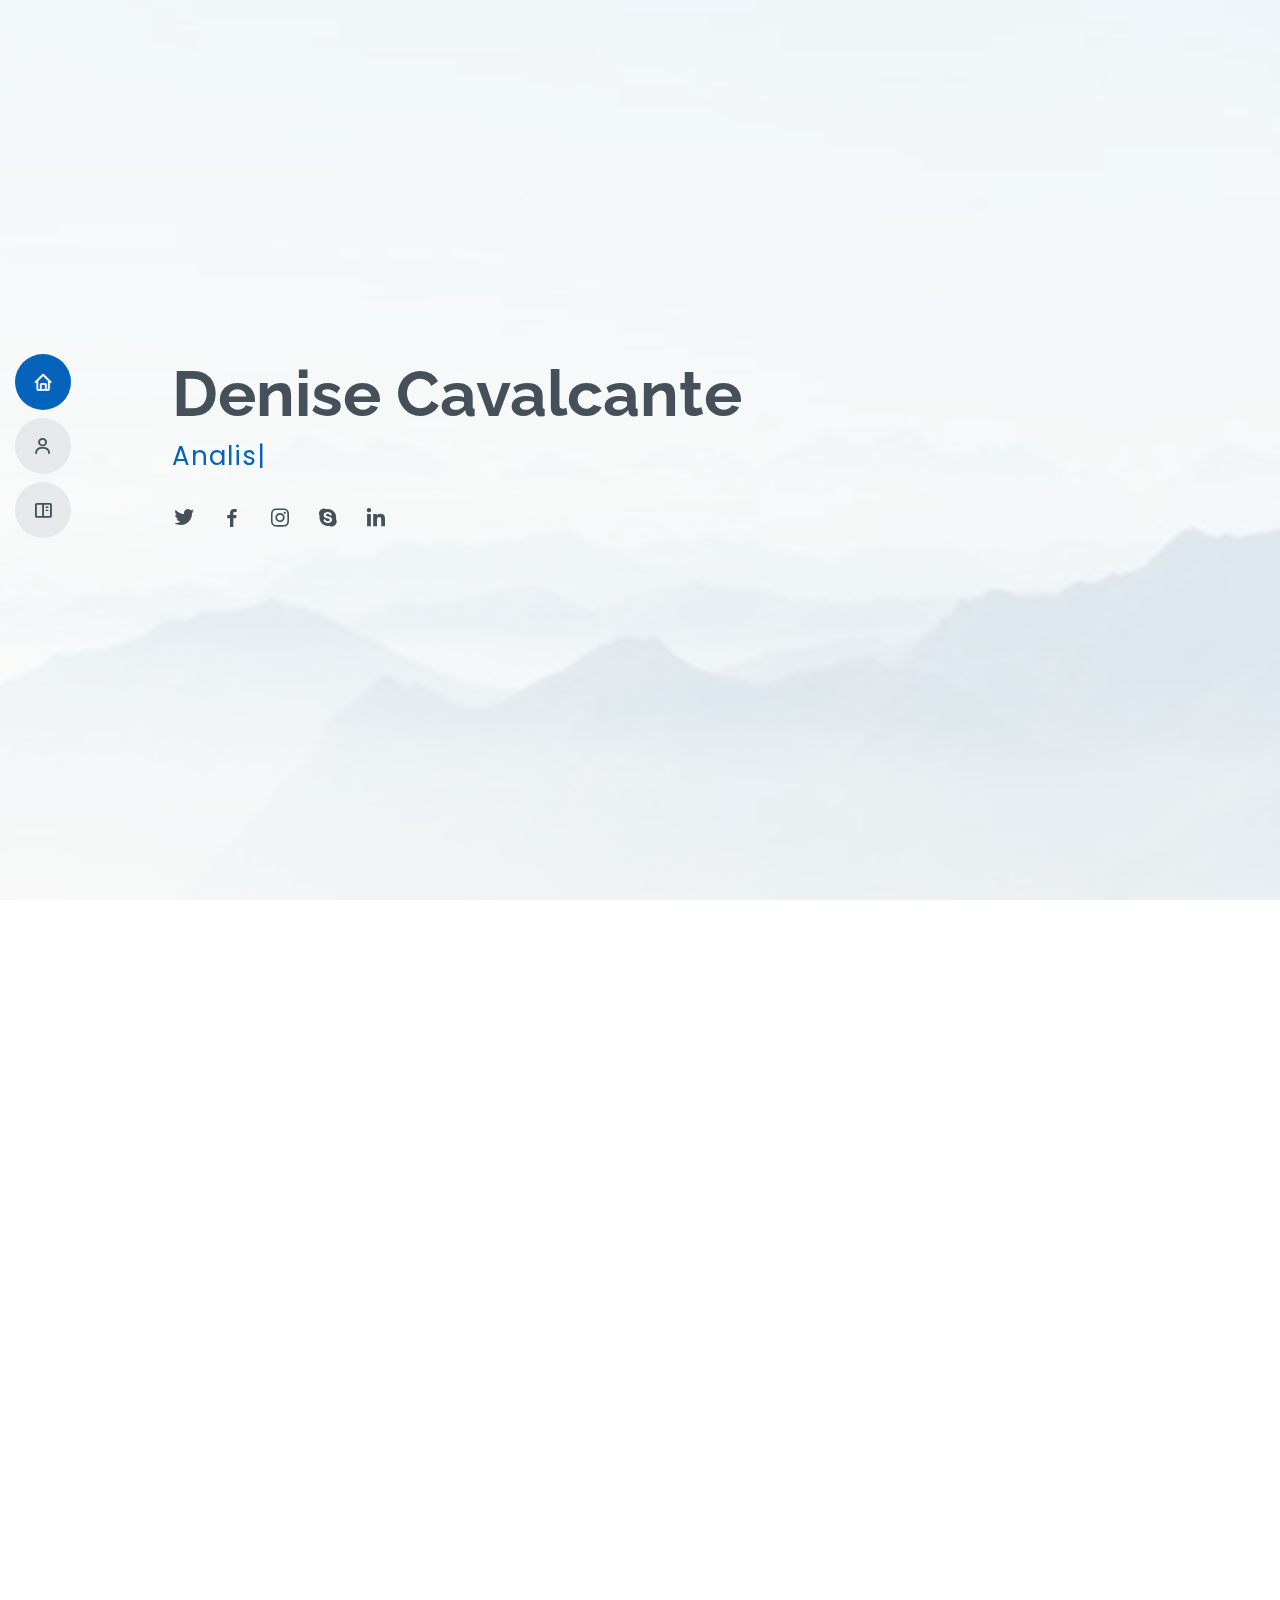
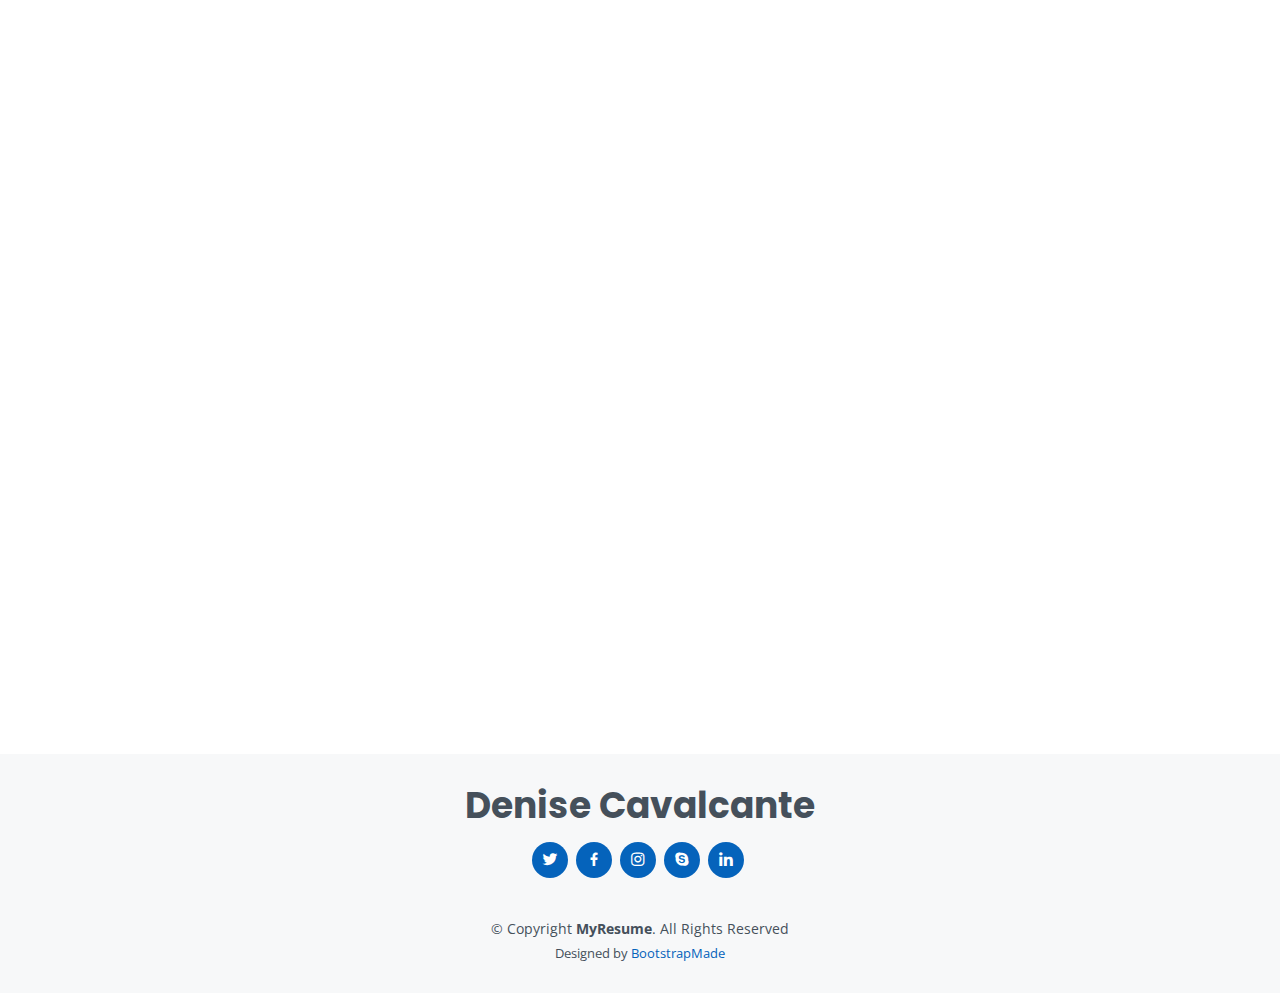
<file: index.html>
<!DOCTYPE html>
<html lang="en">

<head>
  <meta charset="utf-8">
  <meta content="width=device-width, initial-scale=1.0" name="viewport">

  <title>Denise Cavalcante Portfólio</title>
  <meta content="" name="description">
  <meta content="" name="keywords">

  <!-- Favicons -->
  <link href="assets/img/favicon.png" rel="icon">
  <link href="assets/img/apple-touch-icon.png" rel="apple-touch-icon">

  <!-- Google Fonts -->
  <link href="https://fonts.googleapis.com/css?family=Open+Sans:300,300i,400,400i,600,600i,700,700i|Raleway:300,300i,400,400i,500,500i,600,600i,700,700i|Poppins:300,300i,400,400i,500,500i,600,600i,700,700i" rel="stylesheet">

  <!-- Vendor CSS Files -->
  <link href="assets/vendor/aos/aos.css" rel="stylesheet">
  <link href="assets/vendor/bootstrap/css/bootstrap.min.css" rel="stylesheet">
  <link href="assets/vendor/bootstrap-icons/bootstrap-icons.css" rel="stylesheet">
  <link href="assets/vendor/boxicons/css/boxicons.min.css" rel="stylesheet">
  <link href="assets/vendor/glightbox/css/glightbox.min.css" rel="stylesheet">
  <link href="assets/vendor/swiper/swiper-bundle.min.css" rel="stylesheet">

  <!-- Template Main CSS File -->
  <link href="assets/css/style.css" rel="stylesheet">

  <!-- =======================================================
  * Template Name: MyResume
  * Updated: Sep 18 2023 with Bootstrap v5.3.2
  * Template URL: https://bootstrapmade.com/free-html-bootstrap-template-my-resume/
  * Author: BootstrapMade.com
  * License: https://bootstrapmade.com/license/
  ======================================================== -->
</head>

<body>

  <!-- ======= Mobile nav toggle button ======= -->
  <!-- <button type="button" class="mobile-nav-toggle d-xl-none"><i class="bi bi-list mobile-nav-toggle"></i></button> -->
  <i class="bi bi-list mobile-nav-toggle d-lg-none"></i>
  <!-- ======= Header ======= -->
  <header id="header" class="d-flex flex-column justify-content-center">

    <nav id="navbar" class="navbar nav-menu">
      <ul>
        <li><a href="#hero" class="nav-link scrollto active"><i class="bx bx-home"></i> <span>Home</span></a></li>
        <li><a href="#about" class="nav-link scrollto"><i class="bx bx-user"></i> <span>Sobre</span></a></li>
        <li><a href="#portfolio" class="nav-link scrollto"><i class="bx bx-book-content"></i> <span>Portfólio</span></a></li>
      </ul>
    </nav><!-- .nav-menu -->

  </header><!-- End Header -->

  <!-- ======= Hero Section ======= -->
  <section id="hero" class="d-flex flex-column justify-content-center">
    <div class="container" data-aos="zoom-in" data-aos-delay="100">
      <h1>Denise Cavalcante</h1>
      <p><span class="typed" data-typed-items="Analista de dados, Cientista da informação, Ontologista, Pesquisadora"></span></p>
      <div class="social-links">
        <a href="#" class="twitter"><i class="bx bxl-twitter"></i></a>
        <a href="#" class="facebook"><i class="bx bxl-facebook"></i></a>
        <a href="#" class="instagram"><i class="bx bxl-instagram"></i></a>
        <a href="#" class="google-plus"><i class="bx bxl-skype"></i></a>
        <a href="#" class="linkedin"><i class="bx bxl-linkedin"></i></a>
      </div>
    </div>
  </section><!-- End Hero -->

  <main id="main">

    <!-- ======= About Section ======= -->
    <section id="about" class="about">
      <div class="container" data-aos="fade-up">

        <div class="section-title">
          <h2>Sobre</h2>
          <p> Me chamo Denise Cavalcante, pós-graduada em Ciência da Informação pela Universidade de São Paulo. Sou cientista da informação e dados. Pesquisadora aplicada na área de organização e representação de tecnoloigas da informação. Meu propósito é ajudar as empresas a transformar dados e informação em conhecimento, para a tomada de decisões e na busca de valor nos dados. </p>
        </div>

        <div class="row">
          <div class="col-lg-4">
            <img src="assets/img/profile-img.jpeg" class="img-fluid" alt="">
          </div>
          <div class="col-lg-8 pt-4 pt-lg-0 content">
            <h3>Ontologista | Analista de Dados | Pesquisadora Aplicada </h3>
            <p class="fst-italic">
              Especialista em organização do conhecimento e representação da informação no ambiente web. Meu foco é impulsionar a inovação e enfrentar desafios da engenharia do conhecimento. Tenho experiência na aplicação de tecnologias da informação em setores, como educacionais, negócios e empresas, e cultural.
            </p>
            <div class="row">
              <div class="col-lg-6">
                <ul>
                  <li><i class="bi bi-chevron-right"></i> <strong>Github:</strong> <a href="https://github.com/DeniseCavalcante">https://github.com/DeniseCavalcante</a> </li>
                  <li><i class="bi bi-chevron-right"></i> <strong>Lattes:</strong> <a href="http://lattes.cnpq.br/8260850314734872">https://lattes/DeniseCavalcante</a></li>
                  <li><i class="bi bi-chevron-right"></i> <strong>Linkedin:</strong><a href="https://www.linkedin.com/in/denise-cavalcante/">https://www.linkedin.com/denise-cavalcante/</a> </li>
                  

                </ul>
              </div>
              <!-- <div class="col-lg-6">
                <ul>
                  <li><i class="bi bi-chevron-right"></i> <strong>email:</strong> <span>denisegsmc@usp.br</span></li>
                  <li><i class="bi bi-chevron-right"></i> <strong>Escolaridade:</strong> <span>Doutorado</span></li>
                  <li><i class="bi bi-chevron-right"></i> <strong>Telefone:</strong> <span>1195*****</span></li>
                </ul>
              </div> -->
            </div>
            <p>
              Este blog técnico faz a compilação dos projetos que elaborei ao longo da minha trajetória acadêmica e profissional, com foco na extração de insights por meio da análise e ciência de dados. 
            </p>
          </div>
        </div>

      </div>
    </section><!-- End About Section -->


    <!-- ======= Portfolio Section ======= -->
    <section id="portfolio" class="portfolio section-bg">
      <div class="container" data-aos="fade-up">

        <div class="section-title">
          <h2>Portfólio</h2>
          <p>Os projetos são voltados para análises de dados utilizando ferramentas Python (software Pandas), bem como para ciência de dados, incluindo aprendizado de máquina e visão computacional. Além disso, são apresentados projetos que exploram a pesquisa e aplicação de ontologias computacionais, visando aprimorar a eficiência da inteligência artificial.</p>
        </div>

        <div class="row">
          <div class="col-lg-12 d-flex justify-content-center" data-aos="fade-up" data-aos-delay="100">
            <ul id="portfolio-flters">
              <li data-filter="*" class="filter-active">All</li>
              <li data-filter=".filter-app">Análise de dados</li>
              <li data-filter=".filter-card">Machine learning (IA/ML)</li>
              <li data-filter=".filter-web">Modelagem semântica</li>
            </ul>
          </div>
        </div>

        <div class="row portfolio-container" data-aos="fade-up" data-aos-delay="200">

          <div class="col-lg-4 col-md-6 portfolio-item filter-app">
            <div class="portfolio-wrap">
              <img src="assets/img/portfolio/portfolio-1.jpg" class="img-fluid" alt="">
              <div class="portfolio-info">
                <h4>Projeto 1</h4>
                <p>Análise de dados</p>
                <div class="portfolio-links">
                  <a href="assets/img/portfolio/portfolio-1.jpg" data-gallery="portfolioGallery" class="portfolio-lightbox" title="Análise de dados"><i class="bx bx-plus"></i></a>
                  <a href="portfolio-details.html" class="portfolio-details-lightbox" data-glightbox="type: external" title="Portfolio Details"><i class="bx bx-link"></i></a>
              </div>
            </div>
          </div>
        </div>

          <div class="col-lg-4 col-md-6 portfolio-item filter-web">
            <div class="portfolio-wrap">
              <img src="assets/img/portfolio/portfolio-2.jpg" class="img-fluid" alt="">
              <div class="portfolio-info">
                <h4>Projeto 2</h4>
                <p>Modelagem semântica</p>
                <div class="portfolio-links">
                  <a href="assets/img/portfolio/portfolio-2.jpg" data-gallery="portfolioGallery" class="portfolio-lightbox" title="Modelagem semântica"><i class="bx bx-plus"></i></a>
                  <a href="port-det2.html" class="portfolio-details-lightbox" data-glightbox="type: external" title="Portfolio Details"><i class="bx bx-link"></i></a>
                </div>
              </div>
            </div>
          </div>


          <!-- <div class="col-lg-4 col-md-6 portfolio-item filter-app">
            <div class="portfolio-wrap">
              <img src="assets/img/portfolio/dados.jpg" class="img-fluid" alt="">
              <div class="portfolio-info">
                <h4>Projeto 3</h4>
                <p>Análise de dados</p>
                <div class="portfolio-links">
                  <a href="assets/img/portfolio/dados.j" data-gallery="portfolioGallery" class="portfolio-lightbox" title="Análise de dados"><i class="bx bx-plus"></i></a>
                  <a href="port-33.html" class="portfolio-details-lightbox" data-glightbox="type: external" title="Portfolio Details"><i class="bx bx-link"></i></a>
                </div>
              </div>
            </div>
          </div> -->



          <div class="col-lg-4 col-md-6 portfolio-item filter-card">
            <div class="portfolio-wrap">
              <img src="assets/img/portfolio/rua.jpg" class="img-fluid" alt="">
              <div class="portfolio-info">
                <h4>Projeto 4</h4>
                <p>Machine learning (IA/ML)</p>
                <div class="portfolio-links">
                  <a href="assets/img/portfolio/rua.jpg" data-gallery="portfolioGallery" class="portfolio-lightbox" title="IA/ML"><i class="bx bx-plus"></i></a>
                  <a href="port-3.html" class="portfolio-details-lightbox" data-glightbox="type: external" title="Portfolio Details"><i class="bx bx-link"></i></a>
                </div>
              </div>
            </div>
          </div>

    

        

             <!-- <div class="col-lg-4 col-md-6 portfolio-item filter-web">
            <div class="portfolio-wrap">
              <img src="assets/img/portfolio/branco.jpg" class="img-fluid" alt="">
              <div class="portfolio-info">
                <h4></h4>
                <p></p>
                <div class="portfolio-links">
                  <a href="assets/img/portfolio/branco.jpg" data-gallery="portfolioGallery" class="portfolio-lightbox" title="Web 2"><i class="bx bx-plus"></i></a>
                  <a href="portfolio-details.html" class="portfolio-details-lightbox" data-glightbox="type: external" title="Portfolio Details"><i class="bx bx-link"></i></a>
                </div>
              </div>
            </div>
          </div>

          <div class="col-lg-4 col-md-6 portfolio-item filter-app">
            <div class="portfolio-wrap">
              <img src="assets/img/portfolio/branco.jpg" class="img-fluid" alt="">
              <div class="portfolio-info">
                <h4></h4>
                <p></p>
                <div class="portfolio-links">
                  <a href="assets/img/portfolio/branco.jpg" data-gallery="portfolioGallery" class="portfolio-lightbox" title="App 3"><i class="bx bx-plus"></i></a>
                  <a href="portfolio-details.html" class="portfolio-details-lightbox" data-glightbox="type: external" title="Portfolio Details"><i class="bx bx-link"></i></a>
                </div>
              </div>
            </div>
          </div>

          <div class="col-lg-4 col-md-6 portfolio-item filter-card">
            <div class="portfolio-wrap">
              <img src="assets/img/portfolio/branco.jpg" class="img-fluid" alt="">
              <div class="portfolio-info">
                <h4></h4>
                <p></p>
                <div class="portfolio-links">
                  <a href="assets/img/portfolio/branco.jpg" data-gallery="portfolioGallery" class="portfolio-lightbox" title="Card 1"><i class="bx bx-plus"></i></a>
                  <a href="portfolio-details.html" class="portfolio-details-lightbox" data-glightbox="type: external" title="Portfolio Details"><i class="bx bx-link"></i></a>
                </div>
              </div>
            </div>
          </div>

          <div class="col-lg-4 col-md-6 portfolio-item filter-card">
            <div class="portfolio-wrap">
              <img src="assets/img/portfolio/branco.jpg" class="img-fluid" alt="">
              <div class="portfolio-info">
                <h4></h4>
                <p></p>
                <div class="portfolio-links">
                  <a href="assets/img/portfolio/branco.jpg" data-gallery="portfolioGallery" class="portfolio-lightbox" title="Card 3"><i class="bx bx-plus"></i></a>
                  <a href="portfolio-details.html" class="portfolio-details-lightbox" data-glightbox="type: external" title="Portfolio Details"><i class="bx bx-link"></i></a>
                </div>
              </div>
            </div>
          </div>

          <div class="col-lg-4 col-md-6 portfolio-item filter-web">
            <div class="portfolio-wrap">
              <img src="assets/img/portfolio/branco.jpg" class="img-fluid" alt="">
              <div class="portfolio-info">
                <h4></h4>
                <p></p>
                <div class="portfolio-links">
                  <a href="assets/img/portfolio/branco.jpg" data-gallery="portfolioGallery" class="portfolio-lightbox" title="Web 3"><i class="bx bx-plus"></i></a>
                  <a href="portfolio-details.html" class="portfolio-details-lightbox" data-glightbox="type: external" title="Portfolio Details"><i class="bx bx-link"></i></a>
                </div>
              </div>
            </div>
          </div> -->

        </div>

      </div>
    </section> 
    <!-- End Portfolio Section -->

    <!-- ======= Services Section ======= -->
    <!-- <section id="services" class="services">
      <div class="container" data-aos="fade-up">

        <div class="section-title">
          <h2>Services</h2>
          <p>Magnam dolores commodi suscipit. Necessitatibus eius consequatur ex aliquid fuga eum quidem. Sit sint consectetur velit. Quisquam quos quisquam cupiditate. Et nemo qui impedit suscipit alias ea. Quia fugiat sit in iste officiis commodi quidem hic quas.</p>
        </div>

        <div class="row">

          <div class="col-lg-4 col-md-6 d-flex align-items-stretch" data-aos="zoom-in" data-aos-delay="100">
            <div class="icon-box iconbox-blue">
              <div class="icon">
                <svg width="100" height="100" viewBox="0 0 600 600" xmlns="http://www.w3.org/2000/svg">
                  <path stroke="none" stroke-width="0" fill="#f5f5f5" d="M300,521.0016835830174C376.1290562159157,517.8887921683347,466.0731472004068,529.7835943286574,510.70327084640275,468.03025145048787C554.3714126377745,407.6079735673963,508.03601936045806,328.9844924480964,491.2728898941984,256.3432110539036C474.5976632858925,184.082847569629,479.9380746630129,96.60480741107993,416.23090153303,58.64404602377083C348.86323505073057,18.502131276798302,261.93793281208167,40.57373210992963,193.5410806939664,78.93577620505333C130.42746243093433,114.334589627462,98.30271207620316,179.96522072025542,76.75703585869454,249.04625023123273C51.97151888228291,328.5150500222984,13.704378332031375,421.85034740162234,66.52175969318436,486.19268352777647C119.04800174914682,550.1803526380478,217.28368757567262,524.383925680826,300,521.0016835830174"></path>
                </svg>
                <i class="bx bxl-dribbble"></i>
              </div>
              <h4><a href="">Lorem Ipsum</a></h4>
              <p>Voluptatum deleniti atque corrupti quos dolores et quas molestias excepturi</p>
            </div>
          </div>

          <div class="col-lg-4 col-md-6 d-flex align-items-stretch mt-4 mt-md-0" data-aos="zoom-in" data-aos-delay="200">
            <div class="icon-box iconbox-orange ">
              <div class="icon">
                <svg width="100" height="100" viewBox="0 0 600 600" xmlns="http://www.w3.org/2000/svg">
                  <path stroke="none" stroke-width="0" fill="#f5f5f5" d="M300,582.0697525312426C382.5290701553225,586.8405444964366,449.9789794690241,525.3245884688669,502.5850820975895,461.55621195738473C556.606425686781,396.0723002908107,615.8543463187945,314.28637112970534,586.6730223649479,234.56875336149918C558.9533121215079,158.8439757836574,454.9685369536778,164.00468322053177,381.49747125262974,130.76875717737553C312.15926192815925,99.40240125094834,248.97055460311594,18.661163978235184,179.8680185752513,50.54337015887873C110.5421016452524,82.52863877960104,119.82277516462835,180.83849132639028,109.12597500060166,256.43424936330496C100.08760227029461,320.3096726198365,92.17705696193138,384.0621239912766,124.79988738764834,439.7174275375508C164.83382741302287,508.01625554203684,220.96474134820875,577.5009287672846,300,582.0697525312426"></path>
                </svg>
                <i class="bx bx-file"></i>
              </div>
              <h4><a href="">Sed Perspiciatis</a></h4>
              <p>Duis aute irure dolor in reprehenderit in voluptate velit esse cillum dolore</p>
            </div>
          </div>

          <div class="col-lg-4 col-md-6 d-flex align-items-stretch mt-4 mt-lg-0" data-aos="zoom-in" data-aos-delay="300">
            <div class="icon-box iconbox-pink">
              <div class="icon">
                <svg width="100" height="100" viewBox="0 0 600 600" xmlns="http://www.w3.org/2000/svg">
                  <path stroke="none" stroke-width="0" fill="#f5f5f5" d="M300,541.5067337569781C382.14930387511276,545.0595476570109,479.8736841581634,548.3450877840088,526.4010558755058,480.5488172755941C571.5218469581645,414.80211281144784,517.5187510058486,332.0715597781072,496.52539010469104,255.14436215662573C477.37192572678356,184.95920475031193,473.57363656557914,105.61284051026155,413.0603344069578,65.22779650032875C343.27470386102294,18.654635553484475,251.2091493199835,5.337323636656869,175.0934190732945,40.62881213300186C97.87086631185822,76.43348514350839,51.98124368387456,156.15599469081315,36.44837278890362,239.84606092416172C21.716077023791087,319.22268207091537,43.775223500013084,401.1760424656574,96.891909868211,461.97329694683043C147.22146801428983,519.5804099606455,223.5754009179313,538.201503339737,300,541.5067337569781"></path>
                </svg>
                <i class="bx bx-tachometer"></i>
              </div>
              <h4><a href="">Magni Dolores</a></h4>
              <p>Excepteur sint occaecat cupidatat non proident, sunt in culpa qui officia</p>
            </div>
          </div>

          <div class="col-lg-4 col-md-6 d-flex align-items-stretch mt-4" data-aos="zoom-in" data-aos-delay="100">
            <div class="icon-box iconbox-yellow">
              <div class="icon">
                <svg width="100" height="100" viewBox="0 0 600 600" xmlns="http://www.w3.org/2000/svg">
                  <path stroke="none" stroke-width="0" fill="#f5f5f5" d="M300,503.46388370962813C374.79870501325706,506.71871716319447,464.8034551963731,527.1746412648533,510.4981551193396,467.86667711651364C555.9287308511215,408.9015244558933,512.6030010748507,327.5744911775523,490.211057578863,256.5855673507754C471.097692560561,195.9906835881958,447.69079081568157,138.11976852964426,395.19560036434837,102.3242989838813C329.3053358748298,57.3949838291264,248.02791733380457,8.279543830951368,175.87071277845988,42.242879143198664C103.41431057327972,76.34704239035025,93.79494320519305,170.9812938413882,81.28167332365135,250.07896920659033C70.17666984294237,320.27484674793965,64.84698225790005,396.69656628748305,111.28512138212992,450.4950937839243C156.20124167950087,502.5303643271138,231.32542653798444,500.4755392045468,300,503.46388370962813"></path>
                </svg>
                <i class="bx bx-layer"></i>
              </div>
              <h4><a href="">Nemo Enim</a></h4>
              <p>At vero eos et accusamus et iusto odio dignissimos ducimus qui blanditiis</p>
            </div>
          </div>

          <div class="col-lg-4 col-md-6 d-flex align-items-stretch mt-4" data-aos="zoom-in" data-aos-delay="200">
            <div class="icon-box iconbox-red">
              <div class="icon">
                <svg width="100" height="100" viewBox="0 0 600 600" xmlns="http://www.w3.org/2000/svg">
                  <path stroke="none" stroke-width="0" fill="#f5f5f5" d="M300,532.3542879108572C369.38199826031484,532.3153073249985,429.10787420159085,491.63046689027357,474.5244479745417,439.17860296908856C522.8885846962883,383.3225815378663,569.1668002868075,314.3205725914397,550.7432151929288,242.7694973846089C532.6665558377875,172.5657663291529,456.2379748765914,142.6223662098291,390.3689995646985,112.34683881706744C326.66090330228417,83.06452184765237,258.84405631176094,53.51806209861945,193.32584062364296,78.48882559362697C121.61183558270385,105.82097193414197,62.805066853699245,167.19869350419734,48.57481801355237,242.6138429142374C34.843463184063346,315.3850353017275,76.69343916112496,383.4422959591041,125.22947124332185,439.3748458443577C170.7312796277747,491.8107796887764,230.57421082200815,532.3932930995766,300,532.3542879108572"></path>
                </svg>
                <i class="bx bx-slideshow"></i>
              </div>
              <h4><a href="">Dele Cardo</a></h4>
              <p>Quis consequatur saepe eligendi voluptatem consequatur dolor consequuntur</p>
            </div>
          </div>

          <div class="col-lg-4 col-md-6 d-flex align-items-stretch mt-4" data-aos="zoom-in" data-aos-delay="300">
            <div class="icon-box iconbox-teal">
              <div class="icon">
                <svg width="100" height="100" viewBox="0 0 600 600" xmlns="http://www.w3.org/2000/svg">
                  <path stroke="none" stroke-width="0" fill="#f5f5f5" d="M300,566.797414625762C385.7384707136149,576.1784315230908,478.7894351017131,552.8928747891023,531.9192734346935,484.94944893311C584.6109503024035,417.5663521118492,582.489472248146,322.67544863468447,553.9536738515405,242.03673114598146C529.1557734026468,171.96086150256528,465.24506316201064,127.66468636344209,395.9583748389544,100.7403814666027C334.2173773831606,76.7482773500951,269.4350130405921,84.62216499799875,207.1952322260088,107.2889140133804C132.92018162631612,134.33871894543012,41.79353780512637,160.00259165414826,22.644507872594943,236.69541883565114C3.319112789854554,314.0945973066697,72.72355303640163,379.243833228382,124.04198916343866,440.3218312028393C172.9286146004772,498.5055451809895,224.45579914871206,558.5317968840102,300,566.797414625762"></path>
                </svg>
                <i class="bx bx-arch"></i>
              </div>
              <h4><a href="">Divera Don</a></h4>
              <p>Modi nostrum vel laborum. Porro fugit error sit minus sapiente sit aspernatur</p>
            </div>
          </div>

        </div>

      </div>
    </section> -->
    <!-- End Services Section -->

    <!-- ======= Contact Section ======= -->
    <!-- <section id="contact" class="contact">
      <div class="container" data-aos="fade-up">

        <div class="section-title">
          <h2>Contact</h2>
        </div>

        <div class="row mt-1">

          <div class="col-lg-4">
            <div class="info">
              <div class="address">
                <i class="bi bi-geo-alt"></i>
                <h4>Location:</h4>
                <p>A108 Adam Street, New York, NY 535022</p>
              </div>

              <div class="email">
                <i class="bi bi-envelope"></i>
                <h4>Email:</h4>
                <p>info@example.com</p>
              </div>

              <div class="phone">
                <i class="bi bi-phone"></i>
                <h4>Call:</h4>
                <p>+1 5589 55488 55s</p>
              </div>

            </div>

          </div>

          <div class="col-lg-8 mt-5 mt-lg-0">

            <form action="forms/contact.php" method="post" role="form" class="php-email-form">
              <div class="row">
                <div class="col-md-6 form-group">
                  <input type="text" name="name" class="form-control" id="name" placeholder="Your Name" required>
                </div>
                <div class="col-md-6 form-group mt-3 mt-md-0">
                  <input type="email" class="form-control" name="email" id="email" placeholder="Your Email" required>
                </div>
              </div>
              <div class="form-group mt-3">
                <input type="text" class="form-control" name="subject" id="subject" placeholder="Subject" required>
              </div>
              <div class="form-group mt-3">
                <textarea class="form-control" name="message" rows="5" placeholder="Message" required></textarea>
              </div>
              <div class="my-3">
                <div class="loading">Loading</div>
                <div class="error-message"></div>
                <div class="sent-message">Your message has been sent. Thank you!</div>
              </div>
              <div class="text-center"><button type="submit">Send Message</button></div>
            </form>

          </div>

        </div>

      </div>
    </section> -->
    <!-- End Contact Section -->

  </main><!-- End #main -->

  <!-- ======= Footer ======= -->
  <footer id="footer">
    <div class="container">
      <h3>Denise Cavalcante</h3>
      <div class="social-links">
        <a href="#" class="twitter"><i class="bx bxl-twitter"></i></a>
        <a href="#" class="facebook"><i class="bx bxl-facebook"></i></a>
        <a href="#" class="instagram"><i class="bx bxl-instagram"></i></a>
        <a href="#" class="google-plus"><i class="bx bxl-skype"></i></a>
        <a href="#" class="linkedin"><i class="bx bxl-linkedin"></i></a>
      </div>
      <div class="copyright">
        &copy; Copyright <strong><span>MyResume</span></strong>. All Rights Reserved
      </div>
      <div class="credits">
        <!-- All the links in the footer should remain intact. -->
        <!-- You can delete the links only if you purchased the pro version. -->
        <!-- Licensing information: [license-url] -->
        <!-- Purchase the pro version with working PHP/AJAX contact form: https://bootstrapmade.com/free-html-bootstrap-template-my-resume/ -->
        Designed by <a href="https://bootstrapmade.com/">BootstrapMade</a>
      </div>
    </div>
  </footer><!-- End Footer -->

  <div id="preloader"></div>
  <a href="#" class="back-to-top d-flex align-items-center justify-content-center"><i class="bi bi-arrow-up-short"></i></a>

  <!-- Vendor JS Files -->
  <script src="assets/vendor/purecounter/purecounter_vanilla.js"></script>
  <script src="assets/vendor/aos/aos.js"></script>
  <script src="assets/vendor/bootstrap/js/bootstrap.bundle.min.js"></script>
  <script src="assets/vendor/glightbox/js/glightbox.min.js"></script>
  <script src="assets/vendor/isotope-layout/isotope.pkgd.min.js"></script>
  <script src="assets/vendor/swiper/swiper-bundle.min.js"></script>
  <script src="assets/vendor/typed.js/typed.umd.js"></script>
  <script src="assets/vendor/waypoints/noframework.waypoints.js"></script>
  <script src="assets/vendor/php-email-form/validate.js"></script>

  <!-- Template Main JS File -->
  <script src="assets/js/main.js"></script>

</body>

</html>
</file>
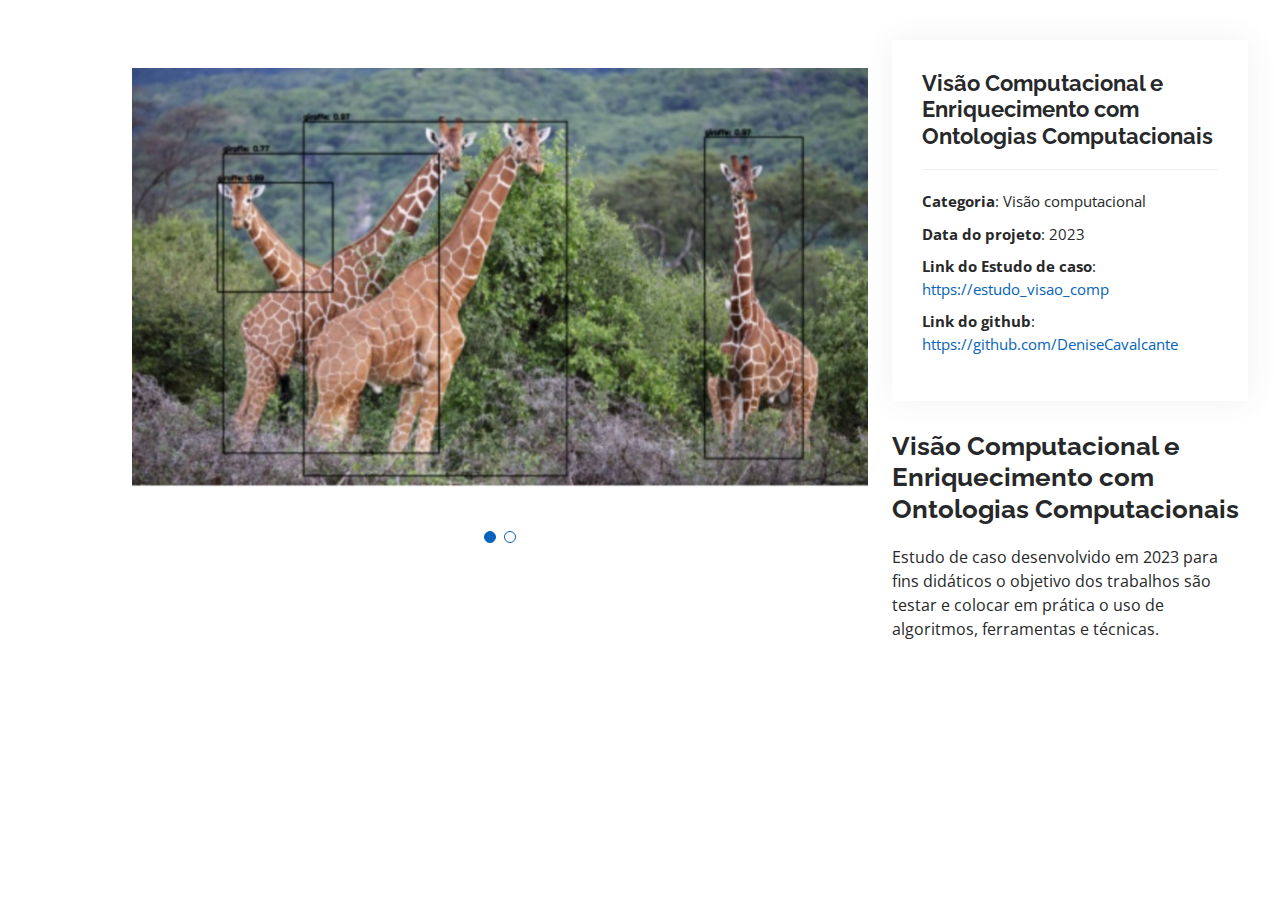
<file: port-3.html>
<!DOCTYPE html>
<html lang="en">

<head>
  <meta charset="utf-8">
  <meta content="width=device-width, initial-scale=1.0" name="viewport">

  <title>Portfolio_DeniseCavalcante</title>
  <meta content="" name="description">
  <meta content="" name="keywords">

  <!-- Favicons -->
  <link href="assets/img/favicon.png" rel="icon">
  <link href="assets/img/apple-touch-icon.png" rel="apple-touch-icon">

  <!-- Google Fonts -->
  <link href="https://fonts.googleapis.com/css?family=Open+Sans:300,300i,400,400i,600,600i,700,700i|Raleway:300,300i,400,400i,500,500i,600,600i,700,700i|Poppins:300,300i,400,400i,500,500i,600,600i,700,700i" rel="stylesheet">

  <!-- Vendor CSS Files -->
  <link href="assets/vendor/aos/aos.css" rel="stylesheet">
  <link href="assets/vendor/bootstrap/css/bootstrap.min.css" rel="stylesheet">
  <link href="assets/vendor/bootstrap-icons/bootstrap-icons.css" rel="stylesheet">
  <link href="assets/vendor/boxicons/css/boxicons.min.css" rel="stylesheet">
  <link href="assets/vendor/glightbox/css/glightbox.min.css" rel="stylesheet">
  <link href="assets/vendor/swiper/swiper-bundle.min.css" rel="stylesheet">

  <!-- Template Main CSS File -->
  <link href="assets/css/style.css" rel="stylesheet">

  <!-- =======================================================
  * Template Name: MyResume
  * Updated: Sep 18 2023 with Bootstrap v5.3.2
  * Template URL: https://bootstrapmade.com/free-html-bootstrap-template-my-resume/
  * Author: BootstrapMade.com
  * License: https://bootstrapmade.com/license/
  ======================================================== -->
</head>

<body>

  <main id="main">

    <!-- ======= Portfolio Details Section ======= -->
    <section id="portfolio-details" class="portfolio-details">
      <div class="container">

        <div class="row gy-4">

          <div class="col-lg-8">
            <div class="portfolio-details-slider swiper">
              <div class="swiper-wrapper align-items-center">

                <div class="swiper-slide">
                  <img src="assets/img/portfolio/girafa.jpg" alt="">
                </div>

                <div class="swiper-slide">
                  <img src="assets/img/portfolio/rua.jpg" alt="">
                </div>

                <!-- <div class="swiper-slide">
                  <img src="assets/img/portfolio/portfolio-details-3.jpg" alt="">
                </div> -->

              </div>
              <div class="swiper-pagination"></div>
            </div>
          </div>

          <div class="col-lg-4">
            <div class="portfolio-info">
              <h3>Visão Computacional e Enriquecimento com Ontologias Computacionais</h3>
              <ul>
                <li><strong>Categoria</strong>: Visão computacional</li>
                <li><strong>Data do projeto</strong>: 2023 </li>
                <li><strong>Link do Estudo de caso</strong>: <a href="https://docs.google.com/document/d/1HDIBGGA4Hh6fnO0HxvBcoApRmzxlYB0AAbKJ_Tl9_uA/edit?usp=sharing">https://estudo_visao_comp</a></li>
                <li><strong>Link do github</strong>:  <a href="https://github.com/DeniseCavalcante">https://github.com/DeniseCavalcante</a></li>
              </ul>
            </div>
            <div class="portfolio-description">
              <h2> Visão Computacional e Enriquecimento com Ontologias Computacionais</h2>
              <p>
              Estudo de caso desenvolvido em 2023 para fins didáticos  o objetivo dos trabalhos são testar e colocar em prática o uso de algoritmos, ferramentas e técnicas.
            </div>
          </div>

        </div>

      </div>
    </section><!-- End Portfolio Details Section -->

  </main><!-- End #main -->

  <div id="preloader"></div>
  <a href="#" class="back-to-top d-flex align-items-center justify-content-center"><i class="bi bi-arrow-up-short"></i></a>

  <!-- Vendor JS Files -->
  <script src="assets/vendor/purecounter/purecounter_vanilla.js"></script>
  <script src="assets/vendor/aos/aos.js"></script>
  <script src="assets/vendor/bootstrap/js/bootstrap.bundle.min.js"></script>
  <script src="assets/vendor/glightbox/js/glightbox.min.js"></script>
  <script src="assets/vendor/isotope-layout/isotope.pkgd.min.js"></script>
  <script src="assets/vendor/swiper/swiper-bundle.min.js"></script>
  <script src="assets/vendor/typed.js/typed.umd.js"></script>
  <script src="assets/vendor/waypoints/noframework.waypoints.js"></script>
  <script src="assets/vendor/php-email-form/validate.js"></script>

  <!-- Template Main JS File -->
  <script src="assets/js/main.js"></script>

</body>

</html>
</file>
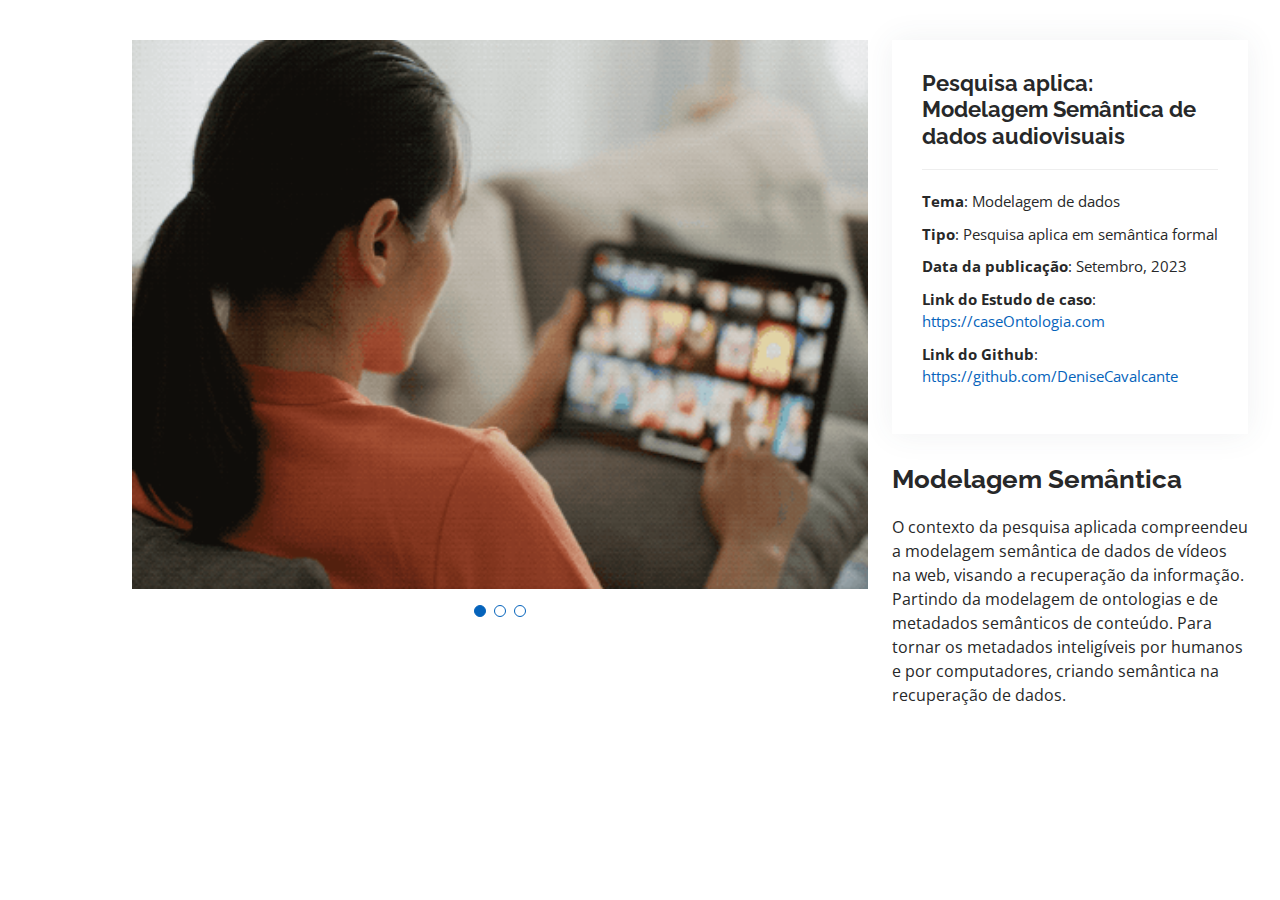
<file: port-det2.html>
<!DOCTYPE html>
<html lang="en">

<head>
  <meta charset="utf-8">
  <meta content="width=device-width, initial-scale=1.0" name="viewport">

  <title>Portfolio Denise Cavalcante</title>
  <meta content="" name="description">
  <meta content="" name="keywords">

  <!-- Favicons -->
  <link href="assets/img/favicon.png" rel="icon">
  <link href="assets/img/apple-touch-icon.png" rel="apple-touch-icon">

  <!-- Google Fonts -->
  <link href="https://fonts.googleapis.com/css?family=Open+Sans:300,300i,400,400i,600,600i,700,700i|Raleway:300,300i,400,400i,500,500i,600,600i,700,700i|Poppins:300,300i,400,400i,500,500i,600,600i,700,700i" rel="stylesheet">

  <!-- Vendor CSS Files -->
  <link href="assets/vendor/aos/aos.css" rel="stylesheet">
  <link href="assets/vendor/bootstrap/css/bootstrap.min.css" rel="stylesheet">
  <link href="assets/vendor/bootstrap-icons/bootstrap-icons.css" rel="stylesheet">
  <link href="assets/vendor/boxicons/css/boxicons.min.css" rel="stylesheet">
  <link href="assets/vendor/glightbox/css/glightbox.min.css" rel="stylesheet">
  <link href="assets/vendor/swiper/swiper-bundle.min.css" rel="stylesheet">

  <!-- Template Main CSS File -->
  <link href="assets/css/style.css" rel="stylesheet">

  <!-- =======================================================
  * Template Name: MyResume
  * Updated: Sep 18 2023 with Bootstrap v5.3.2
  * Template URL: https://bootstrapmade.com/free-html-bootstrap-template-my-resume/
  * Author: BootstrapMade.com
  * License: https://bootstrapmade.com/license/
  ======================================================== -->
</head>

<body>

  <main id="main">

    <!-- ======= Portfolio Details Section ======= -->
    <section id="portfolio-details" class="portfolio-details">
      <div class="container">

        <div class="row gy-4">

          <div class="col-lg-8">
            <div class="portfolio-details-slider swiper">
              <div class="swiper-wrapper align-items-center">

                <div class="swiper-slide">
                  <img src="assets/img/portfolio/Imagem1.gif" alt="">
                </div>

                <div class="swiper-slide">
                  <img src="assets/img/portfolio/Imagem2.jpg" alt="">
                </div>

                <div class="swiper-slide">
                  <img src="assets/img/portfolio/Imagem3.jpg" alt="">
                </div>

              </div>
              <div class="swiper-pagination"></div>
            </div>
          </div>

          <div class="col-lg-4">
            <div class="portfolio-info">
              <h3>Pesquisa aplica: Modelagem Semântica de dados audiovisuais</h3>
              <ul>
                <li><strong>Tema</strong>: Modelagem de dados</li>
                <li><strong>Tipo</strong>: Pesquisa aplica em semântica formal</li>
                <li><strong>Data da publicação</strong>: Setembro, 2023</li>
                <li><strong>Link do Estudo de caso</strong>: <a href="https://docs.google.com/document/d/1gtgsj3jcbSWunuaPPtTGml1sOvY9fHnXU6DqcwCRPq8/edit?usp=sharing">https://caseOntologia.com</a></li>
                <li><strong>Link do Github</strong>:  <a href="https://github.com/DeniseCavalcante">https://github.com/DeniseCavalcante</a></li>
              </ul>
            </div>
            <div class="portfolio-description">
              <h2>Modelagem Semântica</h2>
              <p>
                O contexto da pesquisa aplicada compreendeu a modelagem semântica de dados de vídeos na web, visando a recuperação da informação. Partindo da modelagem de ontologias e de metadados semânticos de conteúdo. Para tornar os metadados inteligíveis por humanos e por computadores, criando semântica na recuperação de dados.
              </p>
            </div>
          </div>

        </div>

      </div>
    </section><!-- End Portfolio Details Section -->

  </main><!-- End #main -->

  <div id="preloader"></div>
  <a href="#" class="back-to-top d-flex align-items-center justify-content-center"><i class="bi bi-arrow-up-short"></i></a>

  <!-- Vendor JS Files -->
  <script src="assets/vendor/purecounter/purecounter_vanilla.js"></script>
  <script src="assets/vendor/aos/aos.js"></script>
  <script src="assets/vendor/bootstrap/js/bootstrap.bundle.min.js"></script>
  <script src="assets/vendor/glightbox/js/glightbox.min.js"></script>
  <script src="assets/vendor/isotope-layout/isotope.pkgd.min.js"></script>
  <script src="assets/vendor/swiper/swiper-bundle.min.js"></script>
  <script src="assets/vendor/typed.js/typed.umd.js"></script>
  <script src="assets/vendor/waypoints/noframework.waypoints.js"></script>
  <script src="assets/vendor/php-email-form/validate.js"></script>

  <!-- Template Main JS File -->
  <script src="assets/js/main.js"></script>

</body>

</html>
</file>
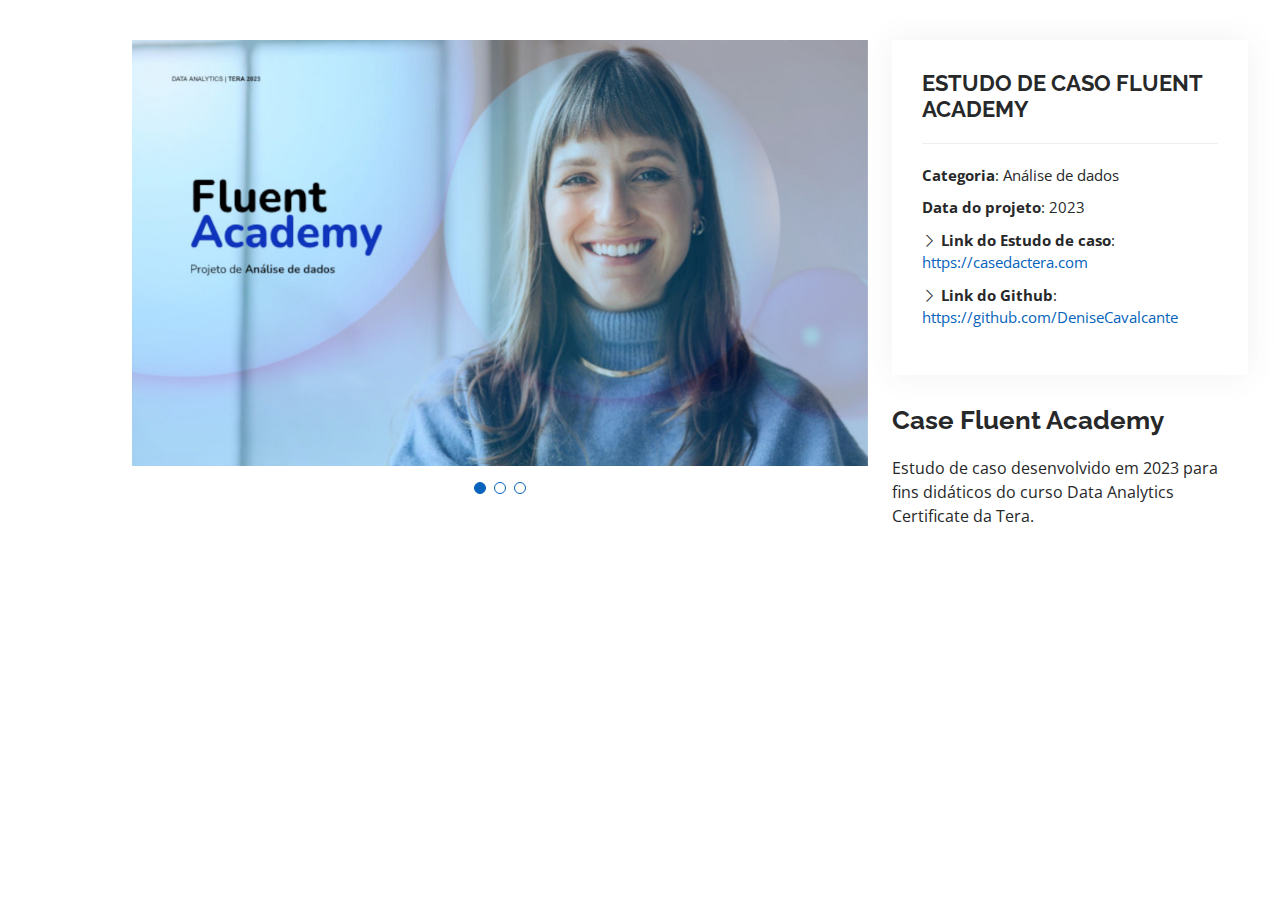
<file: portfolio-details.html>
<!DOCTYPE html>
<html lang="en">

<head>
  <meta charset="utf-8">
  <meta content="width=device-width, initial-scale=1.0" name="viewport">

  <title>Portfolio_DeniseCavalcante</title>
  <meta content="" name="description">
  <meta content="" name="keywords">

  <!-- Favicons -->
  <link href="assets/img/favicon.png" rel="icon">
  <link href="assets/img/apple-touch-icon.png" rel="apple-touch-icon">

  <!-- Google Fonts -->
  <link href="https://fonts.googleapis.com/css?family=Open+Sans:300,300i,400,400i,600,600i,700,700i|Raleway:300,300i,400,400i,500,500i,600,600i,700,700i|Poppins:300,300i,400,400i,500,500i,600,600i,700,700i" rel="stylesheet">

  <!-- Vendor CSS Files -->
  <link href="assets/vendor/aos/aos.css" rel="stylesheet">
  <link href="assets/vendor/bootstrap/css/bootstrap.min.css" rel="stylesheet">
  <link href="assets/vendor/bootstrap-icons/bootstrap-icons.css" rel="stylesheet">
  <link href="assets/vendor/boxicons/css/boxicons.min.css" rel="stylesheet">
  <link href="assets/vendor/glightbox/css/glightbox.min.css" rel="stylesheet">
  <link href="assets/vendor/swiper/swiper-bundle.min.css" rel="stylesheet">

  <!-- Template Main CSS File -->
  <link href="assets/css/style.css" rel="stylesheet">

  <!-- =======================================================
  * Template Name: MyResume
  * Updated: Sep 18 2023 with Bootstrap v5.3.2
  * Template URL: https://bootstrapmade.com/free-html-bootstrap-template-my-resume/
  * Author: BootstrapMade.com
  * License: https://bootstrapmade.com/license/
  ======================================================== -->
</head>

<body>

  <main id="main">

    <!-- ======= Portfolio Details Section ======= -->
    <section id="portfolio-details" class="portfolio-details">
      <div class="container">

        <div class="row gy-4">

          <div class="col-lg-8">
            <div class="portfolio-details-slider swiper">
              <div class="swiper-wrapper align-items-center">

                <div class="swiper-slide">
                  <img src="assets/img/portfolio/portfolio-details-1.jpg" alt="">
                </div>

                <div class="swiper-slide">
                  <img src="assets/img/portfolio/portfolio-details-2.jpg" alt="">
                </div>

                <div class="swiper-slide">
                  <img src="assets/img/portfolio/portfolio-details-3.jpg" alt="">
                </div>

              </div>
              <div class="swiper-pagination"></div>
            </div>
          </div>

          <div class="col-lg-4">
            <div class="portfolio-info">
              <h3>ESTUDO DE CASO FLUENT ACADEMY</h3>
              <ul>
                <li><strong>Categoria</strong>: Análise de dados</li>
                <li><strong>Data do projeto</strong>: 2023 </li>
                <li><i class="bi bi-chevron-right"></i> <strong>Link do Estudo de caso</strong>: <a href="https://docs.google.com/document/d/1yVQlQlXqBWFbMyFArQ7MDZNiquGIKs6NPF51gUV0GKc/edit?usp=sharing">https://casedactera.com</a></li>
                <li><i class="bi bi-chevron-right"></i> <strong>Link do Github</strong>:  <a href="https://github.com/DeniseCavalcante">https://github.com/DeniseCavalcante</a></li>
              </ul>
            </div>
            <div class="portfolio-description">
              <h2> Case Fluent Academy</h2>
              <p>
              Estudo de caso desenvolvido em 2023 para fins didáticos do curso Data Analytics Certificate da Tera.
              </p>
            </div>
          </div>

        </div>

      </div>
    </section><!-- End Portfolio Details Section -->

  </main><!-- End #main -->

  <div id="preloader"></div>
  <a href="#" class="back-to-top d-flex align-items-center justify-content-center"><i class="bi bi-arrow-up-short"></i></a>

  <!-- Vendor JS Files -->
  <script src="assets/vendor/purecounter/purecounter_vanilla.js"></script>
  <script src="assets/vendor/aos/aos.js"></script>
  <script src="assets/vendor/bootstrap/js/bootstrap.bundle.min.js"></script>
  <script src="assets/vendor/glightbox/js/glightbox.min.js"></script>
  <script src="assets/vendor/isotope-layout/isotope.pkgd.min.js"></script>
  <script src="assets/vendor/swiper/swiper-bundle.min.js"></script>
  <script src="assets/vendor/typed.js/typed.umd.js"></script>
  <script src="assets/vendor/waypoints/noframework.waypoints.js"></script>
  <script src="assets/vendor/php-email-form/validate.js"></script>

  <!-- Template Main JS File -->
  <script src="assets/js/main.js"></script>

</body>

</html>
</file>
<file: assets/css/style.css>
/**
* Template Name: MyResume
* Updated: Sep 18 2023 with Bootstrap v5.3.2
* Template URL: https://bootstrapmade.com/free-html-bootstrap-template-my-resume/
* Author: BootstrapMade.com
* License: https://bootstrapmade.com/license/
*/

/*--------------------------------------------------------------
# General
--------------------------------------------------------------*/
body {
  font-family: "Open Sans", sans-serif;
  color: #272829;
}

a {
  color: #0563bb;
  text-decoration: none;
}

a:hover {
  color: #067ded;
  text-decoration: none;
}

h1,
h2,
h3,
h4,
h5,
h6 {
  font-family: "Raleway", sans-serif;
}

/*--------------------------------------------------------------
# Back to top button
--------------------------------------------------------------*/
.back-to-top {
  position: fixed;
  visibility: hidden;
  opacity: 0;
  right: 15px;
  bottom: 15px;
  z-index: 996;
  background: #0563bb;
  width: 40px;
  height: 40px;
  border-radius: 50px;
  transition: all 0.4s;
}

.back-to-top i {
  font-size: 28px;
  color: #fff;
  line-height: 0;
}

.back-to-top:hover {
  background: #0678e3;
  color: #fff;
}

.back-to-top.active {
  visibility: visible;
  opacity: 1;
}

/*--------------------------------------------------------------
# Preloader
--------------------------------------------------------------*/
#preloader {
  position: fixed;
  top: 0;
  left: 0;
  right: 0;
  bottom: 0;
  z-index: 9999;
  overflow: hidden;
  background: #fff;
}

#preloader:before {
  content: "";
  position: fixed;
  top: calc(50% - 30px);
  left: calc(50% - 30px);
  border: 6px solid #0563bb;
  border-top-color: #fff;
  border-bottom-color: #fff;
  border-radius: 50%;
  width: 60px;
  height: 60px;
  animation: animate-preloader 1s linear infinite;
}

@keyframes animate-preloader {
  0% {
    transform: rotate(0deg);
  }

  100% {
    transform: rotate(360deg);
  }
}

/*--------------------------------------------------------------
# Disable aos animation delay on mobile devices
--------------------------------------------------------------*/
@media screen and (max-width: 768px) {
  [data-aos-delay] {
    transition-delay: 0 !important;
  }
}

/*--------------------------------------------------------------
# Header
--------------------------------------------------------------*/
#header {
  position: fixed;
  top: 0;
  left: 0;
  bottom: 0;
  z-index: 9997;
  transition: all 0.5s;
  padding: 15px;
  overflow-y: auto;
}

@media (max-width: 991px) {
  #header {
    width: 300px;
    background: #fff;
    border-right: 1px solid #e6e9ec;
    left: -300px;
  }
}

@media (min-width: 991px) {
  #main {
    margin-left: 100px;
  }
}

/*--------------------------------------------------------------
# Navigation Menu
--------------------------------------------------------------*/
/**
* Desktop Navigation 
*/
.nav-menu {
  padding: 0;
  display: block;
}

.nav-menu * {
  margin: 0;
  padding: 0;
  list-style: none;
}

.nav-menu>ul>li {
  position: relative;
  white-space: nowrap;
}

.nav-menu a,
.nav-menu a:focus {
  display: flex;
  align-items: center;
  color: #45505b;
  padding: 10px 18px;
  margin-bottom: 8px;
  transition: 0.3s;
  font-size: 15px;
  border-radius: 50px;
  background: #e7e8e9;
  height: 56px;
  width: 100%;
  overflow: hidden;
  transition: 0.3s;
}

.nav-menu a i,
.nav-menu a:focus i {
  font-size: 20px;
}

.nav-menu a span,
.nav-menu a:focus span {
  padding: 0 5px 0 7px;
  color: #45505b;
}

@media (min-width: 992px) {

  .nav-menu a,
  .nav-menu a:focus {
    width: 56px;
  }

  .nav-menu a span,
  .nav-menu a:focus span {
    display: none;
    color: #fff;
  }
}

.nav-menu a:hover,
.nav-menu .active,
.nav-menu .active:focus,
.nav-menu li:hover>a {
  color: #fff;
  background: #0563bb;
}

.nav-menu a:hover span,
.nav-menu .active span,
.nav-menu .active:focus span,
.nav-menu li:hover>a span {
  color: #fff;
}

.nav-menu a:hover,
.nav-menu li:hover>a {
  width: 100%;
  color: #fff;
}

.nav-menu a:hover span,
.nav-menu li:hover>a span {
  display: block;
}

/**
* Mobile Navigation 
*/
.mobile-nav-toggle {
  position: fixed;
  right: 10px;
  top: 10px;
  z-index: 9998;
  border: 0;
  background: none;
  font-size: 28px;
  transition: all 0.4s;
  outline: none !important;
  line-height: 0;
  cursor: pointer;
  border-radius: 50px;
  padding: 5px;
}

.mobile-nav-toggle i {
  color: #45505b;
}

.mobile-nav-active {
  overflow: hidden;
}

.mobile-nav-active #header {
  left: 0;
}

.mobile-nav-active .mobile-nav-toggle {
  color: #fff;
  background-color: #0563bb;
}

/*--------------------------------------------------------------
# Hero Section
--------------------------------------------------------------*/
#hero {
  width: 100%;
  height: 100vh;
  background: url("../img/hero-bg.jpg") top right no-repeat;
  background-size: cover;
  position: relative;
}

@media (min-width: 992px) {
  #hero {
    padding-left: 160px;
  }
}

#hero:before {
  content: "";
  background: rgba(255, 255, 255, 0.8);
  position: absolute;
  bottom: 0;
  top: 0;
  left: 0;
  right: 0;
}

#hero h1 {
  margin: 0;
  font-size: 64px;
  font-weight: 700;
  line-height: 56px;
  color: #45505b;
}

#hero p {
  color: #45505b;
  margin: 15px 0 0 0;
  font-size: 26px;
  font-family: "Poppins", sans-serif;
}

#hero p span {
  color: #0563bb;
  letter-spacing: 1px;
}

#hero .social-links {
  margin-top: 30px;
}

#hero .social-links a {
  font-size: 24px;
  display: inline-block;
  color: #45505b;
  line-height: 1;
  margin-right: 20px;
  transition: 0.3s;
}

#hero .social-links a:hover {
  color: #0563bb;
}

@media (max-width: 992px) {
  #hero {
    text-align: center;
  }

  #hero h1 {
    font-size: 32px;
    line-height: 36px;
  }

  #hero p {
    margin-top: 10px;
    font-size: 20px;
    line-height: 24px;
  }
}

/*--------------------------------------------------------------
# Sections General
--------------------------------------------------------------*/
section {
  padding: 60px 0;
  overflow: hidden;
}

.section-title {
  text-align: center;
  padding-bottom: 30px;
}

.section-title h2 {
  font-size: 32px;
  font-weight: bold;
  text-transform: uppercase;
  margin-bottom: 20px;
  padding-bottom: 20px;
  position: relative;
  color: #45505b;
}

.section-title h2::before {
  content: "";
  position: absolute;
  display: block;
  width: 120px;
  height: 1px;
  background: #ddd;
  bottom: 1px;
  left: calc(50% - 60px);
}

.section-title h2::after {
  content: "";
  position: absolute;
  display: block;
  width: 40px;
  height: 3px;
  background: #0563bb;
  bottom: 0;
  left: calc(50% - 20px);
}

.section-title p {
  margin-bottom: 0;
}

/*--------------------------------------------------------------
# About
--------------------------------------------------------------*/
.about .content h3 {
  font-weight: 700;
  font-size: 26px;
  color: #728394;
}

.about .content ul {
  list-style: none;
  padding: 0;
}

.about .content ul li {
  margin-bottom: 20px;
  display: flex;
  align-items: center;
}

.about .content ul strong {
  margin-right: 10px;
}

.about .content ul i {
  font-size: 16px;
  margin-right: 5px;
  color: #0563bb;
  line-height: 0;
}

.about .content p:last-child {
  margin-bottom: 0;
}

/*--------------------------------------------------------------
# Facts
--------------------------------------------------------------*/
.facts .count-box {
  padding: 30px 30px 25px 30px;
  margin-top: 30px;
  width: 100%;
  position: relative;
  text-align: center;
  background: #fff;
}

.facts .count-box i {
  position: absolute;
  top: -25px;
  left: 50%;
  transform: translateX(-50%);
  font-size: 24px;
  background: #0563bb;
  color: #fff;
  border-radius: 50px;
  display: inline-flex;
  align-items: center;
  justify-content: center;
  width: 48px;
  height: 48px;
}

.facts .count-box span {
  font-size: 36px;
  display: block;
  font-weight: 600;
  color: #011426;
}

.facts .count-box p {
  padding: 0;
  margin: 0;
  font-family: "Raleway", sans-serif;
  font-size: 14px;
}

/*--------------------------------------------------------------
# Akills
--------------------------------------------------------------*/
.skills .progress {
  height: 60px;
  display: block;
  background: none;
  border-radius: 0;
}

.skills .progress .skill {
  padding: 10px 0;
  margin: 0;
  text-transform: uppercase;
  display: block;
  font-weight: 600;
  font-family: "Poppins", sans-serif;
  color: #45505b;
}

.skills .progress .skill .val {
  float: right;
  font-style: normal;
}

.skills .progress-bar-wrap {
  background: #f2f3f5;
}

.skills .progress-bar {
  width: 1px;
  height: 10px;
  transition: 0.9s;
  background-color: #0563bb;
}

/*--------------------------------------------------------------
# Resume
--------------------------------------------------------------*/
.resume .resume-title {
  font-size: 26px;
  font-weight: 700;
  margin-top: 20px;
  margin-bottom: 20px;
  color: #45505b;
}

.resume .resume-item {
  padding: 0 0 20px 20px;
  margin-top: -2px;
  border-left: 2px solid #0563bb;
  position: relative;
}

.resume .resume-item h4 {
  line-height: 18px;
  font-size: 18px;
  font-weight: 600;
  text-transform: uppercase;
  font-family: "Poppins", sans-serif;
  color: #0563bb;
  margin-bottom: 10px;
}

.resume .resume-item h5 {
  font-size: 16px;
  background: #f7f8f9;
  padding: 5px 15px;
  display: inline-block;
  font-weight: 600;
  margin-bottom: 10px;
}

.resume .resume-item ul {
  padding-left: 20px;
}

.resume .resume-item ul li {
  padding-bottom: 10px;
}

.resume .resume-item:last-child {
  padding-bottom: 0;
}

.resume .resume-item::before {
  content: "";
  position: absolute;
  width: 16px;
  height: 16px;
  border-radius: 50px;
  left: -9px;
  top: 0;
  background: #fff;
  border: 2px solid #0563bb;
}

/*--------------------------------------------------------------
# Portfolio
--------------------------------------------------------------*/
.portfolio .portfolio-item {
  margin-bottom: 30px;
}

.portfolio #portfolio-flters {
  padding: 0;
  margin: 0 auto 25px auto;
  list-style: none;
  text-align: center;
  background: #fff;
  border-radius: 50px;
  padding: 2px 15px;
}

.portfolio #portfolio-flters li {
  cursor: pointer;
  display: inline-block;
  padding: 10px 15px;
  font-size: 14px;
  font-weight: 600;
  line-height: 1;
  text-transform: uppercase;
  color: #272829;
  margin-bottom: 5px;
  transition: all 0.3s ease-in-out;
}

.portfolio #portfolio-flters li:hover,
.portfolio #portfolio-flters li.filter-active {
  color: #0563bb;
}

.portfolio #portfolio-flters li:last-child {
  margin-right: 0;
}

.portfolio .portfolio-wrap {
  transition: 0.3s;
  position: relative;
  overflow: hidden;
  z-index: 1;
  background: rgba(69, 80, 91, 0.8);
}

.portfolio .portfolio-wrap::before {
  content: "";
  background: rgba(255, 255, 255, 0.7);
  position: absolute;
  left: 30px;
  right: 30px;
  top: 30px;
  bottom: 30px;
  transition: all ease-in-out 0.3s;
  z-index: 2;
  opacity: 0;
}

.portfolio .portfolio-wrap .portfolio-info {
  opacity: 0;
  position: absolute;
  top: 0;
  left: 0;
  right: 0;
  bottom: 0;
  text-align: center;
  z-index: 3;
  transition: all ease-in-out 0.3s;
  display: flex;
  flex-direction: column;
  justify-content: center;
  align-items: center;
}

.portfolio .portfolio-wrap .portfolio-info::before {
  display: block;
  content: "";
  width: 48px;
  height: 48px;
  position: absolute;
  top: 35px;
  left: 35px;
  border-top: 3px solid #d7dce1;
  border-left: 3px solid #d7dce1;
  transition: all 0.5s ease 0s;
  z-index: 9994;
}

.portfolio .portfolio-wrap .portfolio-info::after {
  display: block;
  content: "";
  width: 48px;
  height: 48px;
  position: absolute;
  bottom: 35px;
  right: 35px;
  border-bottom: 3px solid #d7dce1;
  border-right: 3px solid #d7dce1;
  transition: all 0.5s ease 0s;
  z-index: 9994;
}

.portfolio .portfolio-wrap .portfolio-info h4 {
  font-size: 20px;
  color: #45505b;
  font-weight: 600;
}

.portfolio .portfolio-wrap .portfolio-info p {
  color: #45505b;
  font-size: 14px;
  text-transform: uppercase;
  padding: 0;
  margin: 0;
}

.portfolio .portfolio-wrap .portfolio-links {
  text-align: center;
  z-index: 4;
}

.portfolio .portfolio-wrap .portfolio-links a {
  color: #45505b;
  margin: 0 2px;
  font-size: 28px;
  display: inline-block;
  transition: 0.3s;
}

.portfolio .portfolio-wrap .portfolio-links a:hover {
  color: #148af9;
}

.portfolio .portfolio-wrap:hover::before {
  top: 0;
  left: 0;
  right: 0;
  bottom: 0;
  opacity: 1;
}

.portfolio .portfolio-wrap:hover .portfolio-info {
  opacity: 1;
}

.portfolio .portfolio-wrap:hover .portfolio-info::before {
  top: 15px;
  left: 15px;
}

.portfolio .portfolio-wrap:hover .portfolio-info::after {
  bottom: 15px;
  right: 15px;
}

/*--------------------------------------------------------------
# Portfolio Details
--------------------------------------------------------------*/
.portfolio-details {
  padding-top: 40px;
}

.portfolio-details .portfolio-details-slider img {
  width: 100%;
}

.portfolio-details .portfolio-details-slider .swiper-pagination {
  margin-top: 20px;
  position: relative;
}

.portfolio-details .portfolio-details-slider .swiper-pagination .swiper-pagination-bullet {
  width: 12px;
  height: 12px;
  background-color: #fff;
  opacity: 1;
  border: 1px solid #0563bb;
}

.portfolio-details .portfolio-details-slider .swiper-pagination .swiper-pagination-bullet-active {
  background-color: #0563bb;
}

.portfolio-details .portfolio-info {
  padding: 30px;
  box-shadow: 0px 0 30px rgba(69, 80, 91, 0.08);
}

.portfolio-details .portfolio-info h3 {
  font-size: 22px;
  font-weight: 700;
  margin-bottom: 20px;
  padding-bottom: 20px;
  border-bottom: 1px solid #eee;
}

.portfolio-details .portfolio-info ul {
  list-style: none;
  padding: 0;
  font-size: 15px;
}

.portfolio-details .portfolio-info ul li+li {
  margin-top: 10px;
}

.portfolio-details .portfolio-description {
  padding-top: 30px;
}

.portfolio-details .portfolio-description h2 {
  font-size: 26px;
  font-weight: 700;
  margin-bottom: 20px;
}

.portfolio-details .portfolio-description p {
  padding: 0;
}

/*--------------------------------------------------------------
# Services
--------------------------------------------------------------*/
.services .icon-box {
  text-align: center;
  padding: 70px 20px 80px 20px;
  transition: all ease-in-out 0.3s;
  background: #fff;
  box-shadow: 0px 5px 90px 0px rgba(110, 123, 131, 0.05);
}

.services .icon-box .icon {
  margin: 0 auto;
  width: 100px;
  height: 100px;
  display: flex;
  align-items: center;
  justify-content: center;
  transition: ease-in-out 0.3s;
  position: relative;
}

.services .icon-box .icon i {
  font-size: 36px;
  transition: 0.5s;
  position: relative;
}

.services .icon-box .icon svg {
  position: absolute;
  top: 0;
  left: 0;
}

.services .icon-box .icon svg path {
  transition: 0.5s;
  fill: #f5f5f5;
}

.services .icon-box h4 {
  font-weight: 600;
  margin: 10px 0 15px 0;
  font-size: 22px;
}

.services .icon-box h4 a {
  color: #45505b;
  transition: ease-in-out 0.3s;
}

.services .icon-box p {
  line-height: 24px;
  font-size: 14px;
  margin-bottom: 0;
}

.services .icon-box:hover {
  border-color: #fff;
  box-shadow: 0px 0 35px 0 rgba(0, 0, 0, 0.08);
}

.services .iconbox-blue i {
  color: #47aeff;
}

.services .iconbox-blue:hover .icon i {
  color: #fff;
}

.services .iconbox-blue:hover .icon path {
  fill: #47aeff;
}

.services .iconbox-orange i {
  color: #ffa76e;
}

.services .iconbox-orange:hover .icon i {
  color: #fff;
}

.services .iconbox-orange:hover .icon path {
  fill: #ffa76e;
}

.services .iconbox-pink i {
  color: #e80368;
}

.services .iconbox-pink:hover .icon i {
  color: #fff;
}

.services .iconbox-pink:hover .icon path {
  fill: #e80368;
}

.services .iconbox-yellow i {
  color: #ffbb2c;
}

.services .iconbox-yellow:hover .icon i {
  color: #fff;
}

.services .iconbox-yellow:hover .icon path {
  fill: #ffbb2c;
}

.services .iconbox-red i {
  color: #ff5828;
}

.services .iconbox-red:hover .icon i {
  color: #fff;
}

.services .iconbox-red:hover .icon path {
  fill: #ff5828;
}

.services .iconbox-teal i {
  color: #11dbcf;
}

.services .iconbox-teal:hover .icon i {
  color: #fff;
}

.services .iconbox-teal:hover .icon path {
  fill: #11dbcf;
}

/*--------------------------------------------------------------
# Testimonials
--------------------------------------------------------------*/
.testimonials .section-header {
  margin-bottom: 40px;
}

.testimonials .testimonials-carousel,
.testimonials .testimonials-slider {
  overflow: hidden;
}

.testimonials .testimonial-item {
  text-align: center;
}

.testimonials .testimonial-item .testimonial-img {
  width: 120px;
  border-radius: 50%;
  border: 4px solid #fff;
  margin: 0 auto;
}

.testimonials .testimonial-item h3 {
  font-size: 20px;
  font-weight: bold;
  margin: 10px 0 5px 0;
  color: #111;
}

.testimonials .testimonial-item h4 {
  font-size: 14px;
  color: #999;
  margin: 0 0 15px 0;
}

.testimonials .testimonial-item .quote-icon-left,
.testimonials .testimonial-item .quote-icon-right {
  color: #90c8fc;
  font-size: 26px;
}

.testimonials .testimonial-item .quote-icon-left {
  display: inline-block;
  left: -5px;
  position: relative;
}

.testimonials .testimonial-item .quote-icon-right {
  display: inline-block;
  right: -5px;
  position: relative;
  top: 10px;
}

.testimonials .testimonial-item p {
  font-style: italic;
  margin: 0 auto 15px auto;
}

.testimonials .swiper-pagination {
  margin-top: 20px;
  position: relative;
}

.testimonials .swiper-pagination .swiper-pagination-bullet {
  width: 12px;
  height: 12px;
  background-color: #fff;
  opacity: 1;
  border: 1px solid #0563bb;
}

.testimonials .swiper-pagination .swiper-pagination-bullet-active {
  background-color: #0563bb;
}

@media (min-width: 992px) {
  .testimonials .testimonial-item p {
    width: 80%;
  }
}

/*--------------------------------------------------------------
# Contact
--------------------------------------------------------------*/
.contact .info {
  width: 100%;
  background: #fff;
}

.contact .info i {
  font-size: 20px;
  color: #0563bb;
  float: left;
  width: 44px;
  height: 44px;
  background: #eef7ff;
  display: flex;
  justify-content: center;
  align-items: center;
  border-radius: 50px;
  transition: all 0.3s ease-in-out;
}

.contact .info h4 {
  padding: 0 0 0 60px;
  font-size: 22px;
  font-weight: 600;
  margin-bottom: 5px;
  color: #45505b;
}

.contact .info p {
  padding: 0 0 0 60px;
  margin-bottom: 0;
  font-size: 14px;
  color: #728394;
}

.contact .info .email,
.contact .info .phone {
  margin-top: 40px;
}

.contact .info .email:hover i,
.contact .info .address:hover i,
.contact .info .phone:hover i {
  background: #0563bb;
  color: #fff;
}

.contact .php-email-form {
  width: 100%;
  background: #fff;
}

.contact .php-email-form .form-group {
  padding-bottom: 8px;
}

.contact .php-email-form .error-message {
  display: none;
  color: #fff;
  background: #ed3c0d;
  text-align: left;
  padding: 15px;
  font-weight: 600;
}

.contact .php-email-form .error-message br+br {
  margin-top: 25px;
}

.contact .php-email-form .sent-message {
  display: none;
  color: #fff;
  background: #18d26e;
  text-align: center;
  padding: 15px;
  font-weight: 600;
}

.contact .php-email-form .loading {
  display: none;
  background: #fff;
  text-align: center;
  padding: 15px;
}

.contact .php-email-form .loading:before {
  content: "";
  display: inline-block;
  border-radius: 50%;
  width: 24px;
  height: 24px;
  margin: 0 10px -6px 0;
  border: 3px solid #18d26e;
  border-top-color: #eee;
  animation: animate-loading 1s linear infinite;
}

.contact .php-email-form input,
.contact .php-email-form textarea {
  border-radius: 4px;
  box-shadow: none;
  font-size: 14px;
}

.contact .php-email-form input[type=text],
.contact .php-email-form input[type=email] {
  height: 44px;
}

.contact .php-email-form textarea {
  padding: 10px 12px;
}

.contact .php-email-form button[type=submit] {
  background: #0563bb;
  border: 0;
  padding: 10px 35px;
  color: #fff;
  transition: 0.4s;
  border-radius: 50px;
}

.contact .php-email-form button[type=submit]:hover {
  background: #0678e3;
}

@keyframes animate-loading {
  0% {
    transform: rotate(0deg);
  }

  100% {
    transform: rotate(360deg);
  }
}

/*--------------------------------------------------------------
# Footer
--------------------------------------------------------------*/
#footer {
  background: #f7f8f9;
  color: #45505b;
  font-size: 14px;
  text-align: center;
  padding: 30px 0;
}

#footer h3 {
  font-size: 36px;
  font-weight: 700;
  position: relative;
  font-family: "Poppins", sans-serif;
  padding: 0;
  margin: 0 0 15px 0;
}

#footer p {
  font-size: 15;
  font-style: italic;
  padding: 0;
  margin: 0 0 40px 0;
}

#footer .social-links {
  margin: 0 0 40px 0;
}

#footer .social-links a {
  font-size: 18px;
  display: inline-block;
  background: #0563bb;
  color: #fff;
  line-height: 1;
  padding: 8px 0;
  margin-right: 4px;
  border-radius: 50%;
  text-align: center;
  width: 36px;
  height: 36px;
  transition: 0.3s;
}

#footer .social-links a:hover {
  background: #0678e3;
  color: #fff;
  text-decoration: none;
}

#footer .copyright {
  margin: 0 0 5px 0;
}

#footer .credits {
  font-size: 13px;
}
</file>
